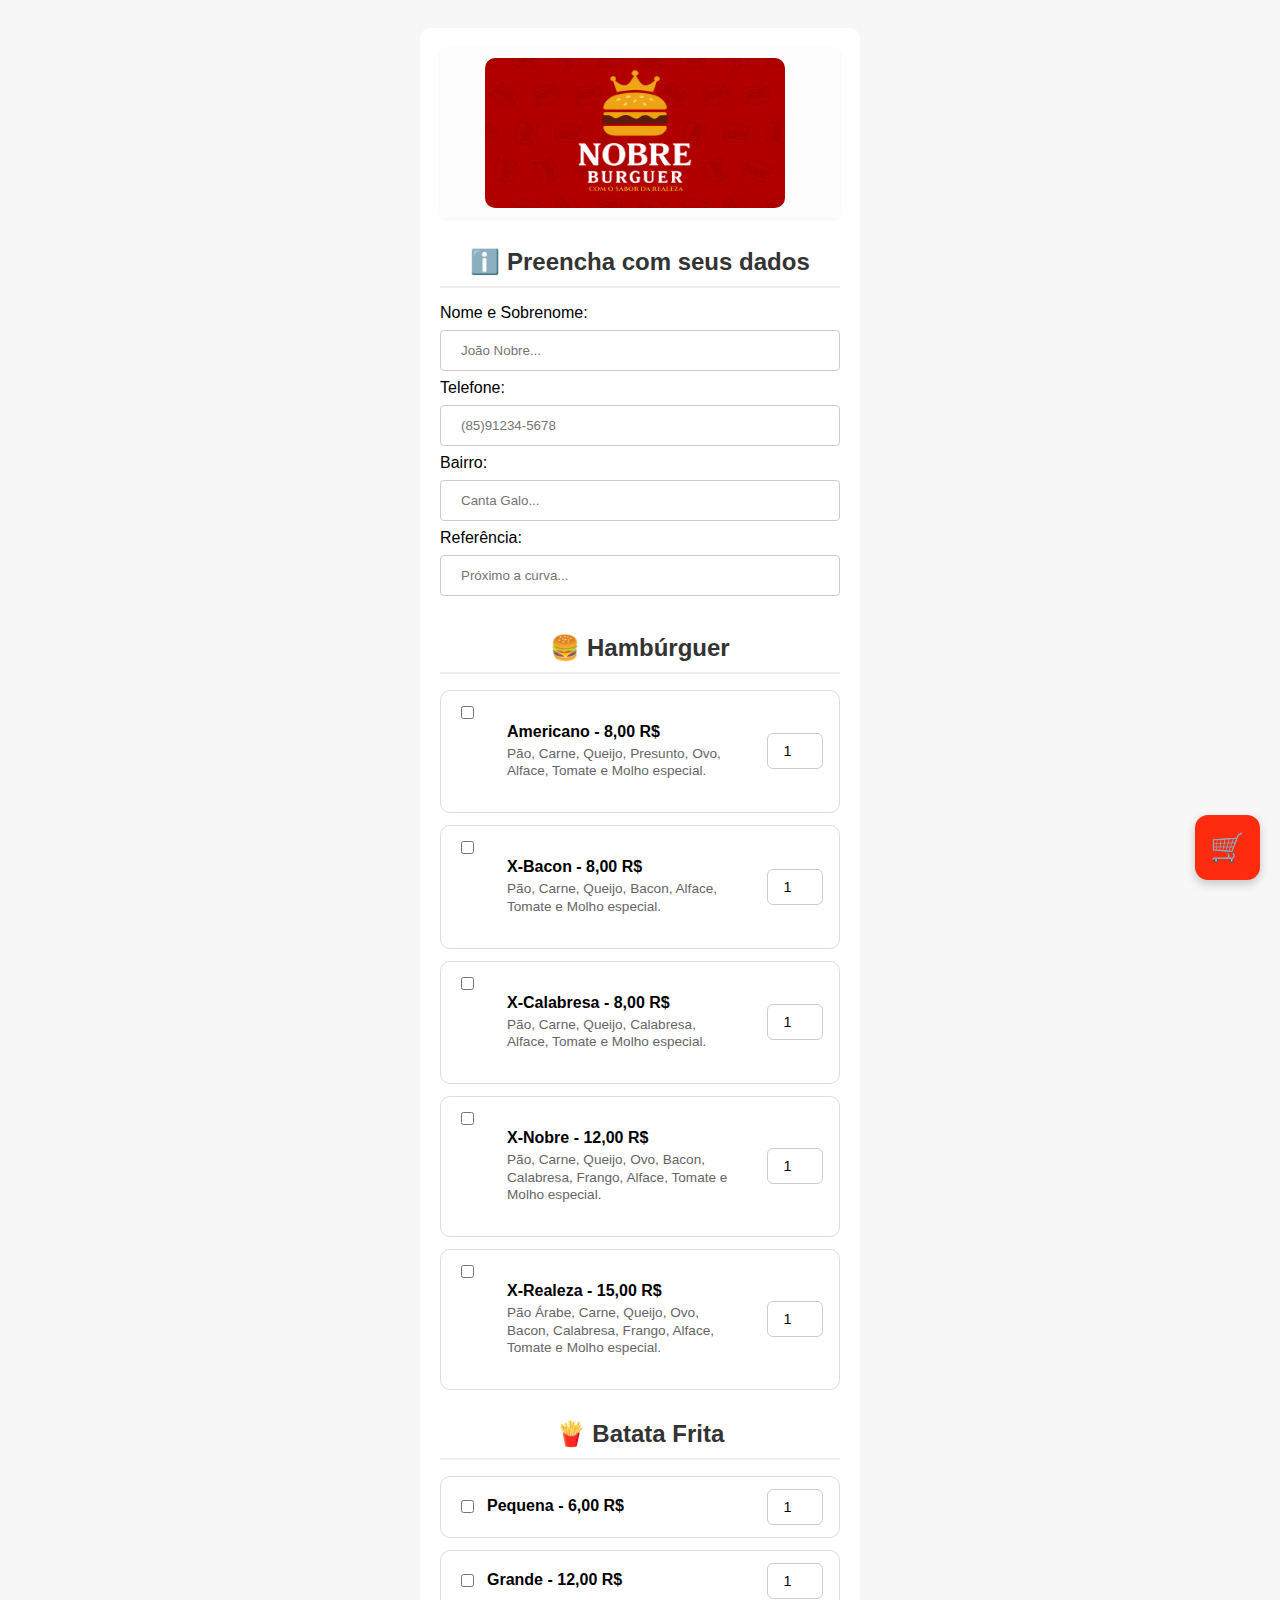
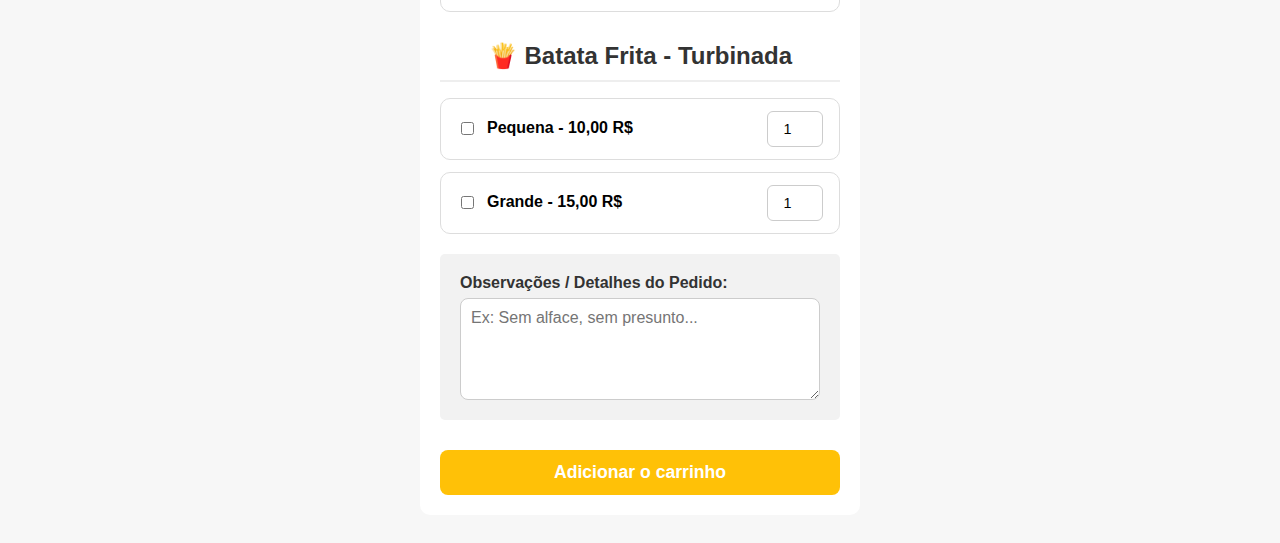
<file: index.html>
<!DOCTYPE html>
  <html lang="pt-br">
    <head>
      <meta charset="UTF-8" />
      <meta name="viewport" content="width=device-width, initial-scale=1.0" />
      <link rel="stylesheet" href="style.css" />
      <link rel="icon" href="img/fundo.png" type="image/png">
      <link href="https://fonts.googleapis.com/icon?family=Material+Icons" rel="stylesheet">
      <title>NOBRE BURGUES</title>
    </head>
    <body>
      <form id="pedidoForm">
        <div class="top-bar">
          <img src="img/fundo.png" alt="NobreBurgue" />
        </div>
        
        <h2 class="titulo-secao">ℹ️ Preencha com seus dados</h2>
        <label>Nome e Sobrenome:</label>
        <input type="text" id="nome" name="nome" placeholder="João Nobre..." required>

        <label>Telefone:</label>
        <input type="text" id="telefone" name="telefone" placeholder="(85)91234-5678" required>

        <label>Bairro:</label>
        <input type="text" id="bairro" name="bairro" placeholder="Canta Galo..." required>

        <label>Referência:</label>
        <input type="text" id="referencia" name="referencia" placeholder="Próximo a curva..." required>
        </div>

        <h2 class="titulo-secao">🍔 Hambúrguer</h2>

        <div class="item-opcao">
          <label class="opcao-info">
            <input type="checkbox" name="item" value="Americano" data-price="8.00"/>
            <div class="info">
              <strong>Americano - 8,00 R$</strong>
              <p>
                Pão, Carne, Queijo, Presunto, Ovo, Alface, Tomate e Molho
                especial.
              </p>
            </div>
          </label>
          <input type="number" class="quantidade" min="1" value="1" data-for="Americano"/>
        </div>

        <div class="item-opcao">
          <label class="opcao-info">
            <input type="checkbox" name="item" value="XBacon" data-price="8.00"/>
            <div class="info">
              <strong>X-Bacon - 8,00 R$</strong>
              <p>
                Pão, Carne, Queijo, Bacon, Alface, Tomate e Molho
                especial.
              </p>
            </div>
          </label>
          <input type="number" class="quantidade" min="1" value="1" data-for="XBacon"/>
        </div>

        <div class="item-opcao">
          <label class="opcao-info">
            <input type="checkbox" name="item" value="XCalabresa" data-price="8.00"/>
            <div class="info">
              <strong>X-Calabresa - 8,00 R$</strong>
              <p>
                Pão, Carne, Queijo, Calabresa, Alface, Tomate e Molho
                especial.
              </p>
            </div>
          </label>
          <input type="number" class="quantidade" min="1" value="1" data-for="XCalabresa"/>
        </div>

        <div class="item-opcao">
          <label class="opcao-info">
            <input type="checkbox" name="item" value="Xnobre" data-price="12.00"/>
            <div class="info">
              <strong>X-Nobre - 12,00 R$</strong>
              <p>
                Pão, Carne, Queijo, Ovo, Bacon, Calabresa, Frango, Alface, Tomate e Molho
                especial.
              </p>
            </div>
          </label>
          <input type="number" class="quantidade" min="1" value="1" data-for="Xnobre"/>
        </div>

        <div class="item-opcao">
          <label class="opcao-info">
            <input type="checkbox" name="item" value="XRealeza" data-price="15.00"/>
            <div class="info">
              <strong>X-Realeza - 15,00 R$</strong>
              <p>
                Pão Árabe, Carne, Queijo, Ovo, Bacon, Calabresa, Frango, Alface, Tomate e Molho
                especial.
              </p>
            </div>
          </label>
          <input type="number" class="quantidade" min="1" value="1" data-for="XRealeza"/>
        </div>

        <h2 class="titulo-secao">🍟 Batata Frita</h2>

        <div class="item-opcao">
          <label class="opcao-info">
            <input type="checkbox" name="item" value="Batata Frita Pequena Normal" data-price="6.00" />
            <strong>Pequena - 6,00 R$</strong>
          </label>
          <input type="number" class="quantidade" min="1" value="1" data-for="Batata Frita Pequena Normal"/>
        </div>

        <div class="item-opcao">
          <label class="opcao-info">
            <input type="checkbox" name="item" value="Batata Frita Normal Grande" data-price="12.00" />
            <strong>Grande - 12,00 R$</strong>
          </label>
          <input type="number" class="quantidade" min="1" value="1" data-for="Batata Frita Normal Grande" />
        </div>

        <h2 class="titulo-secao">🍟 Batata Frita - Turbinada</h2>

        <div class="item-opcao">
          <label class="opcao-info">
            <input type ="checkbox" name="item" value="Batata Frita Turbinada Pequena" data-price="10.00"/>
            <strong>Pequena - 10,00 R$</strong>
          </label>
          <input type="number" class="quantidade" min="1" value="1" data-for="Batata Frita Turbinada Pequena"/>
        </div>

        <div class="item-opcao">
          <label class="opcao-info">
            <input type="checkbox" name="item" value="Batata Frita Turbinada Grande" data-price="15.00" />
            <strong>Grande - 15,00 R$</strong>
          </label>
          <input type="number" class="quantidade" min="1" value="1" data-for="Batata Frita Turbinada Grande"/>
        </div>

        <div class="campo-descricao">
          <label for="descricao">Observações / Detalhes do Pedido:</label>
          <textarea
            id="descricao"
            name="descricao"
            placeholder="Ex: Sem alface, sem presunto..."
            rows="4"
          ></textarea>
        </div>

        <button type="button" class="btn-add-carrinho" onclick="addSelectedToCart()">Adicionar o carrinho</button>
        <div id="cart-toggle">🛒</div>

        <div id="cart-drawer" class="cart-drawer">
      <div class="drawer-header">
        <h3>Meu Carrinho</h3>
        <span id="close-cart">✖</span>
      </div>
      <ul id="cart-items"></ul>
  <div id="cart-obs" style="display:none; margin-top:10px;"></div>
      <div class="drawer-footer">
        <p><b>Total: R$ <span id="cart-total">0.00</span></b></p>
        <button type="button" class="btn-finalizar" onclick="finalizeOrder()">Finalizar Pedido</button>
      </div>
    </div>

      </form>

      <script src="index.js"></script>
    </body>
  </html>
</file>
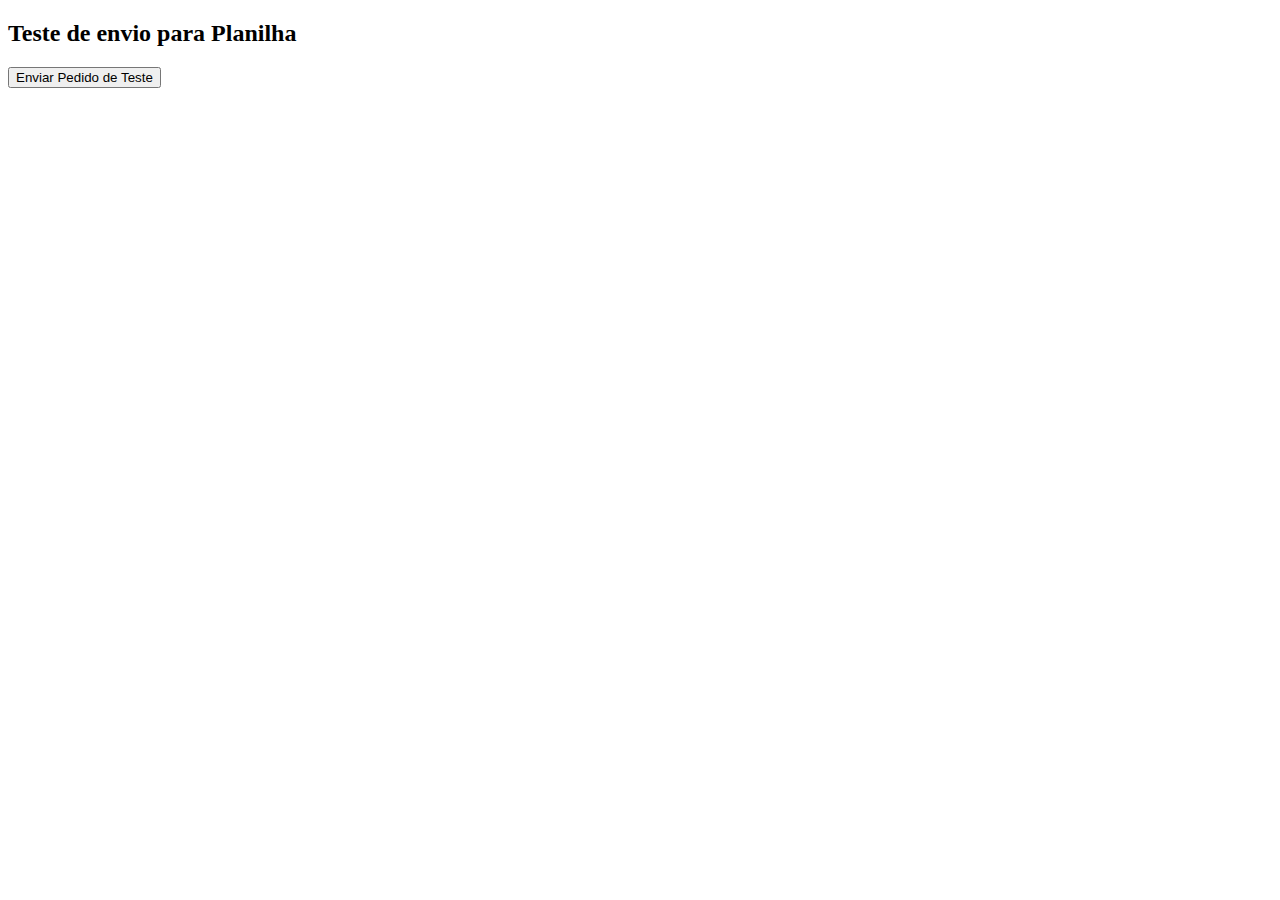
<file: teste.html>
<!DOCTYPE html>
<html lang="pt-BR">
<head>
  <meta charset="UTF-8">
  <title>Teste Planilha</title>
</head>
<body>
  <h2>Teste de envio para Planilha</h2>

  <button id="enviar">Enviar Pedido de Teste</button>
  <p id="resposta"></p>

  <script>
    const btn = document.getElementById("enviar");
    const resposta = document.getElementById("resposta");

    btn.addEventListener("click", async () => {
      try {
        const dados = {
          numeroPedido: "123",
          nome: "Fulano Teste",
          telefone: "12345678",
          bairro: "Centro",
          endereco: "Rua Exemplo, 123",
          itens: "['Item1','Item2']",
          total: "100",
          observacao: "Sem observação",
          dataHora: new Date().toLocaleString()
        };

        const url = "https://script.google.com/macros/s/AKfycby0aBkpwP5HRHwI4fJqQRr77UzNih4kw0QzJNKGkxnhpAWYTpr9kPuPOwLoB8wcddMDpw/exec";

        const params = new URLSearchParams(dados);

        const resp = await fetch(url + "?" + params.toString(), {
          method: "GET",
        });

        const json = await resp.json();
        resposta.textContent = json.msg || "Enviado!";
      } catch (erro) {
        resposta.textContent = "Erro ao enviar: " + erro;
      }
    });
  </script>
</body>
</html>
</file>
<file: style.css>
body {
  font-family: Arial;
  padding: 20px;
  background: #f7f7f7;
}
form {
  background: white;
  padding: 20px;
  border-radius: 10px;
  max-width: 400px;
  margin: auto;
}
input[type="text"],
select {
  width: 100%;
  padding: 12px 20px;
  margin: 8px 0;
  display: inline-block;
  border: 1px solid #ccc;
  border-radius: 4px;
  box-sizing: border-box;
}
input[type="tel"],
select {
  width: 100%;
  padding: 12px 20px;
  margin: 8px 0;
  display: inline-block;
  border: 1px solid #ccc;
  border-radius: 4px;
  box-sizing: border-box;
}
input[type="submit"] {
  width: 100%;
  background-color: #4caf50;
  color: white;
  padding: 14px 20px;
  margin: 8px 0;
  border: none;
  border-radius: 4px;
  cursor: pointer;
}
input[type="submit"]:hover {
  background-color: #45a049;
}
div {
  border-radius: 5px;
  background-color: #f2f2f2;
  padding: 20px;
}
.top-bar {
  display: flex;
  justify-content: center;
  align-items: center;
  background-color: #fdfdfd;
  padding: 10px 16px;
  box-shadow: 0 1px 4px rgba(0, 0, 0, 0.05);
}
.top-bar img {
  width: 300px;
  height: 150px;
  margin-right: 10px;
  border-radius: 10px;
}
.top-bar span {
  font-size: 1.1rem;
  font-weight: 600;
  color: #444;
}
.titulo-secao {
  font-size: 1.5rem;
  font-weight: 700;
  color: #333;
  margin-bottom: 16px;
  text-align: center;
  padding: 10px 0;
  border-bottom: 2px solid #eee;
}
.item-opcao {
  display: flex;
  align-items: center;
  justify-content: space-between;
  padding: 12px 16px;
  border: 1px solid #ddd;
  border-radius: 10px;
  background-color: #fff; /* COR IGUAL AO FORM */
  margin-bottom: 12px;
  gap: 12px;
}
.item-opcao:hover {
  background-color: #f0f0f0;
}
.item-opcao .info {
  background-color: transparent;
}
.item-opcao p {
  margin: 4px 0 0;
  font-size: 0.85rem;
  color: #666;
  line-height: 1.3;
}
.opcao-info {
  display: flex;
  align-items: flex-start;
  flex-grow: 1;
  gap: 10px;
  cursor: pointer;
}
.opcao-info input[type="radio"],
.opcao-info input[type="checkbox"] {
  margin-top: 3px;
}
.info {
  display: flex;
  flex-direction: column;
}
.info .titulo {
  font-weight: 600;
  font-size: 0.95rem;
  color: #222;
}
.info .descricao {
  font-size: 0.8rem;
  color: #777;
  margin-top: 2px;
}

.item-opcao .info {
  display: flex;
  flex-direction: column;
  width: 100%;           /* garante que o texto e os radios fiquem no mesmo alinhamento */
  box-sizing: border-box;
}

.quantidade {
  width: 42px;
  height: 30px;
  border: 1px solid #ccc;
  border-radius: 6px;
  padding: 2px 6px;
  font-size: 0.9rem;
  text-align: center;
  background-color: #fff;
}
.campo-descricao {
  margin-top: 20px;
  display: flex;
  flex-direction: column;
}
.campo-descricao label {
  font-weight: 600;
  margin-bottom: 6px;
  color: #333;
  font-size: 1rem;
}
.campo-descricao textarea {
  resize: vertical;
  padding: 10px;
  font-size: 1rem;
  border: 1px solid #ccc;
  border-radius: 8px;
  min-height: 80px;
  font-family: inherit;
  transition: border-color 0.3s;
}
.campo-descricao textarea:focus {
  border-color: #007bff;
  outline: none;
  box-shadow: 0 0 6px rgba(0, 123, 255, 0.3);
}
.btn-add-carrinho {
  background-color: #ffc107;
  color: white;
  font-weight: 700;
  font-size: 1.1rem;
  padding: 12px 24px;
  border: none;
  border-radius: 8px;
  cursor: pointer;
  transition: background-color 0.3s ease;
  margin-top: 30px;
  width: 100%;
}
.btn-add-carrinho:hover {
  background-color: #e6b122;
}
.btn-finalizar {
  background-color: #28a745;
  color: white;
  padding: 10px 20px;
  border: none;
  border-radius: 8px;
  font-size: 16px;
  font-weight: bold;
  cursor: pointer;
  transition: background-color 0.3s ease;
  margin-top: 10px;
}
.btn-finalizar:hover {
  background-color: #218838; /* vermelho mais escuro no hover */
}
.remove-btn {
  cursor: pointer;
  color: rgb(0, 0, 0); /* Cor padrão do ícone */
  font-size: 20px; /* Tamanho do ícone */
  margin-left: 8px; /* Espaçamento à esquerda */
  margin-bottom: 5px;
  transition: color 0.3s ease, transform 0.2s ease;
  vertical-align: middle;
}
.remove-btn:hover {
  color: darkred; /* Cor ao passar o mouse */
}
#cart-items > input {
  display: flex;
  align-items: center;
  justify-content: space-between;
  padding: 12px 16px;
  border: 1px solid #ddd;
  border-radius: 10px;
  background-color: #fff; /* COR IGUAL AO FORM */
  margin-bottom: 12px;
  gap: 12px;
}
#cart-total {
  font-size: 20px;
  font-weight: 800;
}
#total {
  font-size: 15px;
  font-weight: 800;
}
#cart-toggle {
  position: fixed;
  bottom: 20px;
  right: 20px;
  background: #ff2b0f;
  color: white;
  width: 25px;
  height: 25px;
  display: flex;
  align-items: center;
  justify-content: center;
  font-size: 28px;
  border-radius: 20%;
  cursor: pointer;
  z-index: 1000;
  box-shadow: 0 4px 10px rgba(0, 0, 0, 0.2);
  transition: transform 0.2s ease;
}
#cart-toggle:hover {
  transform: scale(1.1);
}

/* --- DRAWER DO CARRINHO --- */
#cart-drawer {
  position: fixed;
  top: 0;
  right: -100%;
  width: 80%;
  max-width: 400px;
  height: 100%;
  background: white;
  transition: right 0.3s ease;
  z-index: 2000;
  padding: 15px;
}

#cart-drawer.open {
  right: 0;
}
/* HEADER */
.drawer-header {
  display: flex;
  justify-content: space-between;
  align-items: center;
  border-bottom: 1px solid #ddd;
  padding-bottom: 10px;
}
.drawer-header h3 {
  margin: 0;
}
#close-cart {
  cursor: pointer;
  font-size: 20px;
  color: #555;
}
#close-cart:hover {
  color: red;
}
/* ITENS DO CARRINHO */
#cart-items {
  list-style: none;
  padding: 0;
  margin: 0 0 0 20px;
  flex: 1;
  overflow-y: auto;
}
#cart-items li {
  display: flex;
  justify-content: space-between;
  align-items: center;
  border-bottom: 1px solid #eee;
  padding: 8px 0;
}
#cart-items .item-info {
  flex: 1;
  margin-right: 10px;
}
#cart-items .item-name {
  font-weight: 600;
  color: #333;
}
#cart-items .item-price {
  font-size: 14px;
  color: #777;
}
#cart-items .qtd {
  display: flex;
  align-items: center;
  gap: 5px;
}
#cart-items .qtd button {
  background: #eee;
  border: none;
  padding: 3px 8px;
  border-radius: 5px;
  cursor: pointer;
}
#cart-items .qtd button:hover {
  background: #ccc;
}
#cart-items .remove-btn {
  color: rgb(0, 0, 0);
  font-size: 18px;
  cursor: pointer;
}
#cart-items .remove-btn:hover {
  color: darkred;
}
/* FOOTER */
.drawer-footer {
  border-top: 1px solid #ddd;
  padding-top: 10px;
}
.drawer-footer p {
  font-size: 18px;
  margin-bottom: 10px;
}
.btn-finalizar {
  background-color: #28a745;
  color: white;
  width: 100%;
  padding: 12px;
  border: none;
  border-radius: 8px;
  font-size: 16px;
  font-weight: bold;
  cursor: pointer;
  transition: background-color 0.3s ease;
}
.btn-finalizar:hover {
  background-color: #218838;
}
</file>
